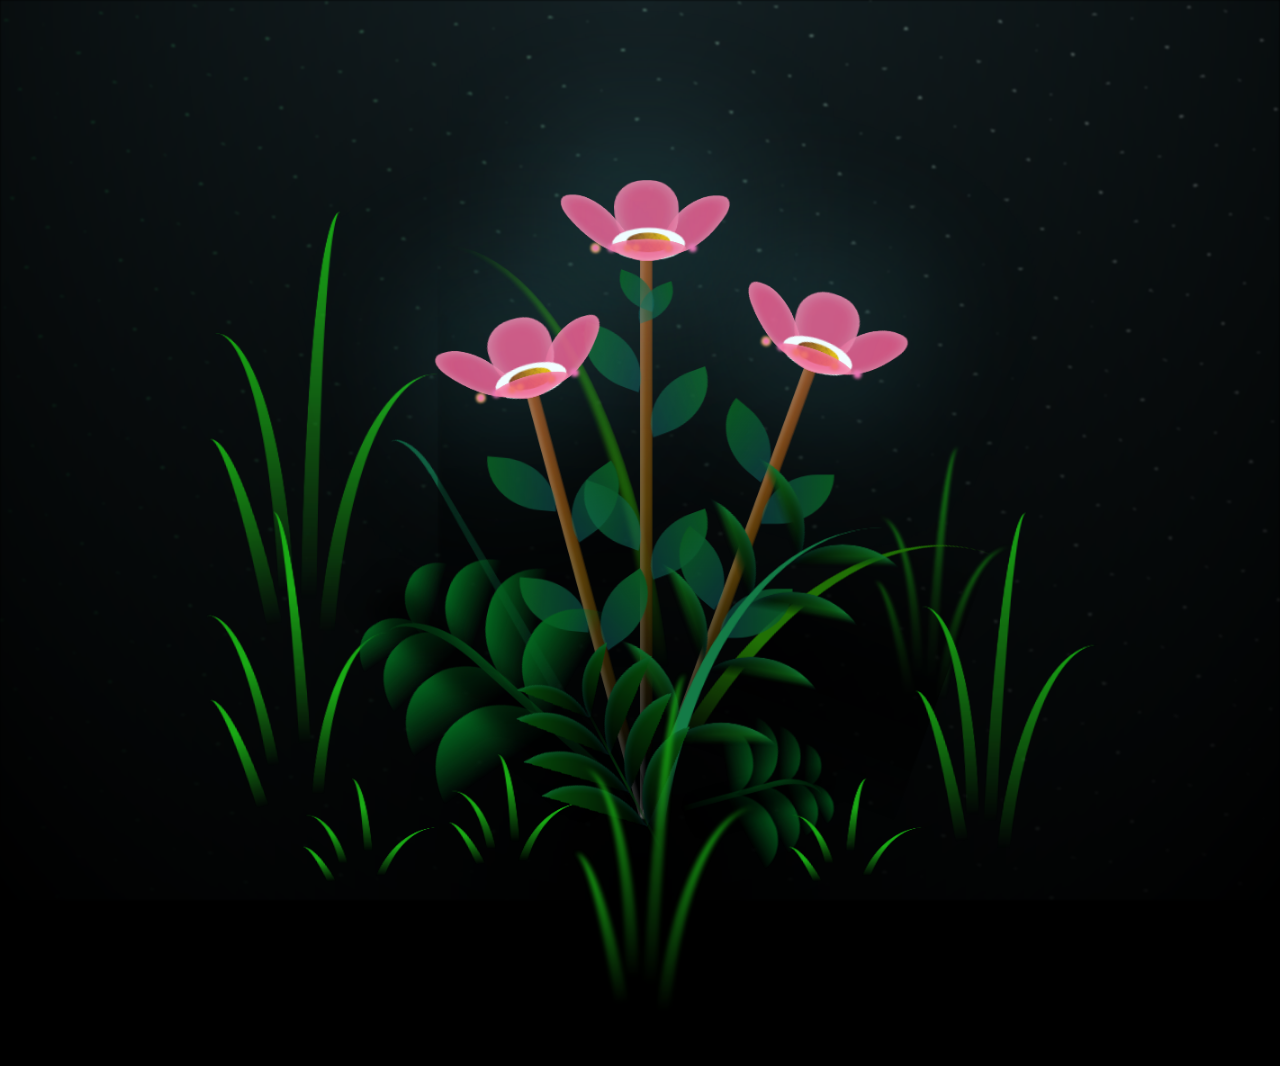
<file: flower/index.html>
<!DOCTYPE html>
<html lang="en">
<head>
    <meta charset="UTF-8">
    <meta http-equiv="X-UA-Compatible" content="IE=edge">
    <meta name="viewport" content="width=device-width, initial-scale=1.0">
    <link rel="stylesheet" href="css/main.css">
    <link rel="icon" href="img/flowers.png" type="image/x-icon">
    <title>flowers</title>
</head>
<body class="container">
    <div class="night"></div>
    <div class="flowers">
      <div class="flower flower--1">
        <div class="flower__leafs flower__leafs--1">
          <div class="flower__leaf flower__leaf--1"></div>
          <div class="flower__leaf flower__leaf--2"></div>
          <div class="flower__leaf flower__leaf--3"></div>
          <div class="flower__leaf flower__leaf--4"></div>
          <div class="flower__white-circle"></div>
  
          <div class="flower__light flower__light--1"></div>
          <div class="flower__light flower__light--2"></div>
          <div class="flower__light flower__light--3"></div>
          <div class="flower__light flower__light--4"></div>
          <div class="flower__light flower__light--5"></div>
          <div class="flower__light flower__light--6"></div>
          <div class="flower__light flower__light--7"></div>
          <div class="flower__light flower__light--8"></div>
  
        </div>
        <div class="flower__line">
          <div class="flower__line__leaf flower__line__leaf--1"></div>
          <div class="flower__line__leaf flower__line__leaf--2"></div>
          <div class="flower__line__leaf flower__line__leaf--3"></div>
          <div class="flower__line__leaf flower__line__leaf--4"></div>
          <div class="flower__line__leaf flower__line__leaf--5"></div>
          <div class="flower__line__leaf flower__line__leaf--6"></div>
        </div>
      </div>
  
      <div class="flower flower--2">
        <div class="flower__leafs flower__leafs--2">
          <div class="flower__leaf flower__leaf--1"></div>
          <div class="flower__leaf flower__leaf--2"></div>
          <div class="flower__leaf flower__leaf--3"></div>
          <div class="flower__leaf flower__leaf--4"></div>
          <div class="flower__white-circle"></div>
  
          <div class="flower__light flower__light--1"></div>
          <div class="flower__light flower__light--2"></div>
          <div class="flower__light flower__light--3"></div>
          <div class="flower__light flower__light--4"></div>
          <div class="flower__light flower__light--5"></div>
          <div class="flower__light flower__light--6"></div>
          <div class="flower__light flower__light--7"></div>
          <div class="flower__light flower__light--8"></div>
  
        </div>
        <div class="flower__line">
          <div class="flower__line__leaf flower__line__leaf--1"></div>
          <div class="flower__line__leaf flower__line__leaf--2"></div>
          <div class="flower__line__leaf flower__line__leaf--3"></div>
          <div class="flower__line__leaf flower__line__leaf--4"></div>
        </div>
      </div>
  
      <div class="flower flower--3">
        <div class="flower__leafs flower__leafs--3">
          <div class="flower__leaf flower__leaf--1"></div>
          <div class="flower__leaf flower__leaf--2"></div>
          <div class="flower__leaf flower__leaf--3"></div>
          <div class="flower__leaf flower__leaf--4"></div>
          <div class="flower__white-circle"></div>
  
          <div class="flower__light flower__light--1"></div>
          <div class="flower__light flower__light--2"></div>
          <div class="flower__light flower__light--3"></div>
          <div class="flower__light flower__light--4"></div>
          <div class="flower__light flower__light--5"></div>
          <div class="flower__light flower__light--6"></div>
          <div class="flower__light flower__light--7"></div>
          <div class="flower__light flower__light--8"></div>
  
        </div>
        <div class="flower__line">
          <div class="flower__line__leaf flower__line__leaf--1"></div>
          <div class="flower__line__leaf flower__line__leaf--2"></div>
          <div class="flower__line__leaf flower__line__leaf--3"></div>
          <div class="flower__line__leaf flower__line__leaf--4"></div>
        </div>
      </div>
  
      <div class="grow-ans" style="--d:1.2s">
        <div class="flower__g-long">
          <div class="flower__g-long__top"></div>
          <div class="flower__g-long__bottom"></div>
        </div>
      </div>
  
      <div class="growing-grass">
        <div class="flower__grass flower__grass--1">
          <div class="flower__grass--top"></div>
          <div class="flower__grass--bottom"></div>
          <div class="flower__grass__leaf flower__grass__leaf--1"></div>
          <div class="flower__grass__leaf flower__grass__leaf--2"></div>
          <div class="flower__grass__leaf flower__grass__leaf--3"></div>
          <div class="flower__grass__leaf flower__grass__leaf--4"></div>
          <div class="flower__grass__leaf flower__grass__leaf--5"></div>
          <div class="flower__grass__leaf flower__grass__leaf--6"></div>
          <div class="flower__grass__leaf flower__grass__leaf--7"></div>
          <div class="flower__grass__leaf flower__grass__leaf--8"></div>
          <div class="flower__grass__overlay"></div>
        </div>
      </div>
  
      <div class="growing-grass">
        <div class="flower__grass flower__grass--2">
          <div class="flower__grass--top"></div>
          <div class="flower__grass--bottom"></div>
          <div class="flower__grass__leaf flower__grass__leaf--1"></div>
          <div class="flower__grass__leaf flower__grass__leaf--2"></div>
          <div class="flower__grass__leaf flower__grass__leaf--3"></div>
          <div class="flower__grass__leaf flower__grass__leaf--4"></div>
          <div class="flower__grass__leaf flower__grass__leaf--5"></div>
          <div class="flower__grass__leaf flower__grass__leaf--6"></div>
          <div class="flower__grass__leaf flower__grass__leaf--7"></div>
          <div class="flower__grass__leaf flower__grass__leaf--8"></div>
          <div class="flower__grass__overlay"></div>
        </div>
      </div>
  
      <div class="grow-ans" style="--d:2.4s">
        <div class="flower__g-right flower__g-right--1">
          <div class="leaf"></div>
        </div>
      </div>
  
      <div class="grow-ans" style="--d:2.8s">
        <div class="flower__g-right flower__g-right--2">
          <div class="leaf"></div>
        </div>
      </div>
  
      <div class="grow-ans" style="--d:2.8s">
        <div class="flower__g-front">
          <div class="flower__g-front__leaf-wrapper flower__g-front__leaf-wrapper--1">
            <div class="flower__g-front__leaf"></div>
          </div>
          <div class="flower__g-front__leaf-wrapper flower__g-front__leaf-wrapper--2">
            <div class="flower__g-front__leaf"></div>
          </div>
          <div class="flower__g-front__leaf-wrapper flower__g-front__leaf-wrapper--3">
            <div class="flower__g-front__leaf"></div>
          </div>
          <div class="flower__g-front__leaf-wrapper flower__g-front__leaf-wrapper--4">
            <div class="flower__g-front__leaf"></div>
          </div>
          <div class="flower__g-front__leaf-wrapper flower__g-front__leaf-wrapper--5">
            <div class="flower__g-front__leaf"></div>
          </div>
          <div class="flower__g-front__leaf-wrapper flower__g-front__leaf-wrapper--6">
            <div class="flower__g-front__leaf"></div>
          </div>
          <div class="flower__g-front__leaf-wrapper flower__g-front__leaf-wrapper--7">
            <div class="flower__g-front__leaf"></div>
          </div>
          <div class="flower__g-front__leaf-wrapper flower__g-front__leaf-wrapper--8">
            <div class="flower__g-front__leaf"></div>
          </div>
          <div class="flower__g-front__line"></div>
        </div>
      </div>
  
      <div class="grow-ans" style="--d:3.2s">
        <div class="flower__g-fr">
          <div class="leaf"></div>
          <div class="flower__g-fr__leaf flower__g-fr__leaf--1"></div>
          <div class="flower__g-fr__leaf flower__g-fr__leaf--2"></div>
          <div class="flower__g-fr__leaf flower__g-fr__leaf--3"></div>
          <div class="flower__g-fr__leaf flower__g-fr__leaf--4"></div>
          <div class="flower__g-fr__leaf flower__g-fr__leaf--5"></div>
          <div class="flower__g-fr__leaf flower__g-fr__leaf--6"></div>
          <div class="flower__g-fr__leaf flower__g-fr__leaf--7"></div>
          <div class="flower__g-fr__leaf flower__g-fr__leaf--8"></div>
        </div>
      </div>
  
      <div class="long-g long-g--0">
        <div class="grow-ans" style="--d:3s">
          <div class="leaf leaf--0"></div>
        </div>
        <div class="grow-ans" style="--d:2.2s">
          <div class="leaf leaf--1"></div>
        </div>
        <div class="grow-ans" style="--d:3.4s">
          <div class="leaf leaf--2"></div>
        </div>
        <div class="grow-ans" style="--d:3.6s">
          <div class="leaf leaf--3"></div>
        </div>
      </div>
  
      <div class="long-g long-g--1">
        <div class="grow-ans" style="--d:3.6s">
          <div class="leaf leaf--0"></div>
        </div>
        <div class="grow-ans" style="--d:3.8s">
          <div class="leaf leaf--1"></div>
        </div>
        <div class="grow-ans" style="--d:4s">
          <div class="leaf leaf--2"></div>
        </div>
        <div class="grow-ans" style="--d:4.2s">
          <div class="leaf leaf--3"></div>
        </div>
      </div>
  
      <div class="long-g long-g--2">
        <div class="grow-ans" style="--d:4s">
          <div class="leaf leaf--0"></div>
        </div>
        <div class="grow-ans" style="--d:4.2s">
          <div class="leaf leaf--1"></div>
        </div>
        <div class="grow-ans" style="--d:4.4s">
          <div class="leaf leaf--2"></div>
        </div>
        <div class="grow-ans" style="--d:4.6s">
          <div class="leaf leaf--3"></div>
        </div>
      </div>
  
      <div class="long-g long-g--3">
        <div class="grow-ans" style="--d:4s">
          <div class="leaf leaf--0"></div>
        </div>
        <div class="grow-ans" style="--d:4.2s">
          <div class="leaf leaf--1"></div>
        </div>
        <div class="grow-ans" style="--d:3s">
          <div class="leaf leaf--2"></div>
        </div>
        <div class="grow-ans" style="--d:3.6s">
          <div class="leaf leaf--3"></div>
        </div>
      </div>
  
      <div class="long-g long-g--4">
        <div class="grow-ans" style="--d:4s">
          <div class="leaf leaf--0"></div>
        </div>
        <div class="grow-ans" style="--d:4.2s">
          <div class="leaf leaf--1"></div>
        </div>
        <div class="grow-ans" style="--d:3s">
          <div class="leaf leaf--2"></div>
        </div>
        <div class="grow-ans" style="--d:3.6s">
          <div class="leaf leaf--3"></div>
        </div>
      </div>
  
      <div class="long-g long-g--5">
        <div class="grow-ans" style="--d:4s">
          <div class="leaf leaf--0"></div>
        </div>
        <div class="grow-ans" style="--d:4.2s">
          <div class="leaf leaf--1"></div>
        </div>
        <div class="grow-ans" style="--d:3s">
          <div class="leaf leaf--2"></div>
        </div>
        <div class="grow-ans" style="--d:3.6s">
          <div class="leaf leaf--3"></div>
        </div>
      </div>
  
      <div class="long-g long-g--6">
        <div class="grow-ans" style="--d:4.2s">
          <div class="leaf leaf--0"></div>
        </div>
        <div class="grow-ans" style="--d:4.4s">
          <div class="leaf leaf--1"></div>
        </div>
        <div class="grow-ans" style="--d:4.6s">
          <div class="leaf leaf--2"></div>
        </div>
        <div class="grow-ans" style="--d:4.8s">
          <div class="leaf leaf--3"></div>
        </div>
      </div>
  
      <div class="long-g long-g--7">
        <div class="grow-ans" style="--d:3s">
          <div class="leaf leaf--0"></div>
        </div>
        <div class="grow-ans" style="--d:3.2s">
          <div class="leaf leaf--1"></div>
        </div>
        <div class="grow-ans" style="--d:3.5s">
          <div class="leaf leaf--2"></div>
        </div>
        <div class="grow-ans" style="--d:3.6s">
          <div class="leaf leaf--3"></div>
        </div>
      </div>
    </div>
    
    <script src="main.js"></script>
  </body>
</html>
</file>
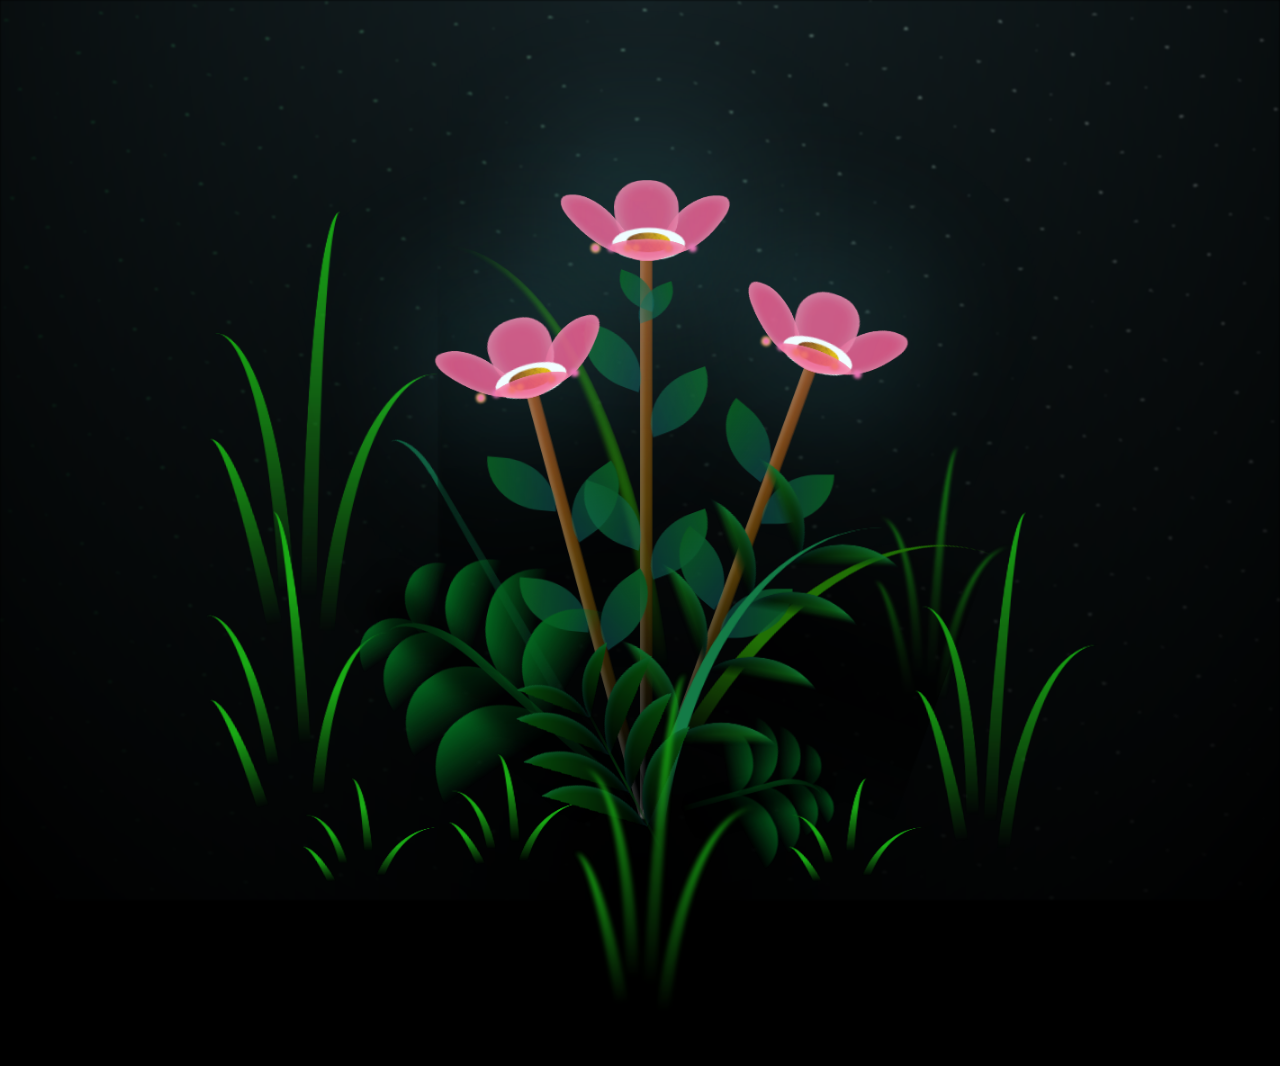
<file: flower/flower.html>
<!DOCTYPE html>
<html lang="en">
<head>
    <meta charset="UTF-8">
    <meta http-equiv="X-UA-Compatible" content="IE=edge">
    <meta name="viewport" content="width=device-width, initial-scale=1.0">
    <link rel="stylesheet" href="css/main.css">
    <link rel="icon" href="img/flowers.png" type="image/x-icon">
    <title>flowers</title>
</head>
<body class="container">
    <div class="night"></div>
    <div class="flowers">
      <div class="flower flower--1">
        <div class="flower__leafs flower__leafs--1">
          <div class="flower__leaf flower__leaf--1"></div>
          <div class="flower__leaf flower__leaf--2"></div>
          <div class="flower__leaf flower__leaf--3"></div>
          <div class="flower__leaf flower__leaf--4"></div>
          <div class="flower__white-circle"></div>
  
          <div class="flower__light flower__light--1"></div>
          <div class="flower__light flower__light--2"></div>
          <div class="flower__light flower__light--3"></div>
          <div class="flower__light flower__light--4"></div>
          <div class="flower__light flower__light--5"></div>
          <div class="flower__light flower__light--6"></div>
          <div class="flower__light flower__light--7"></div>
          <div class="flower__light flower__light--8"></div>
  
        </div>
        <div class="flower__line">
          <div class="flower__line__leaf flower__line__leaf--1"></div>
          <div class="flower__line__leaf flower__line__leaf--2"></div>
          <div class="flower__line__leaf flower__line__leaf--3"></div>
          <div class="flower__line__leaf flower__line__leaf--4"></div>
          <div class="flower__line__leaf flower__line__leaf--5"></div>
          <div class="flower__line__leaf flower__line__leaf--6"></div>
        </div>
      </div>
  
      <div class="flower flower--2">
        <div class="flower__leafs flower__leafs--2">
          <div class="flower__leaf flower__leaf--1"></div>
          <div class="flower__leaf flower__leaf--2"></div>
          <div class="flower__leaf flower__leaf--3"></div>
          <div class="flower__leaf flower__leaf--4"></div>
          <div class="flower__white-circle"></div>
  
          <div class="flower__light flower__light--1"></div>
          <div class="flower__light flower__light--2"></div>
          <div class="flower__light flower__light--3"></div>
          <div class="flower__light flower__light--4"></div>
          <div class="flower__light flower__light--5"></div>
          <div class="flower__light flower__light--6"></div>
          <div class="flower__light flower__light--7"></div>
          <div class="flower__light flower__light--8"></div>
  
        </div>
        <div class="flower__line">
          <div class="flower__line__leaf flower__line__leaf--1"></div>
          <div class="flower__line__leaf flower__line__leaf--2"></div>
          <div class="flower__line__leaf flower__line__leaf--3"></div>
          <div class="flower__line__leaf flower__line__leaf--4"></div>
        </div>
      </div>
  
      <div class="flower flower--3">
        <div class="flower__leafs flower__leafs--3">
          <div class="flower__leaf flower__leaf--1"></div>
          <div class="flower__leaf flower__leaf--2"></div>
          <div class="flower__leaf flower__leaf--3"></div>
          <div class="flower__leaf flower__leaf--4"></div>
          <div class="flower__white-circle"></div>
  
          <div class="flower__light flower__light--1"></div>
          <div class="flower__light flower__light--2"></div>
          <div class="flower__light flower__light--3"></div>
          <div class="flower__light flower__light--4"></div>
          <div class="flower__light flower__light--5"></div>
          <div class="flower__light flower__light--6"></div>
          <div class="flower__light flower__light--7"></div>
          <div class="flower__light flower__light--8"></div>
  
        </div>
        <div class="flower__line">
          <div class="flower__line__leaf flower__line__leaf--1"></div>
          <div class="flower__line__leaf flower__line__leaf--2"></div>
          <div class="flower__line__leaf flower__line__leaf--3"></div>
          <div class="flower__line__leaf flower__line__leaf--4"></div>
        </div>
      </div>
  
      <div class="grow-ans" style="--d:1.2s">
        <div class="flower__g-long">
          <div class="flower__g-long__top"></div>
          <div class="flower__g-long__bottom"></div>
        </div>
      </div>
  
      <div class="growing-grass">
        <div class="flower__grass flower__grass--1">
          <div class="flower__grass--top"></div>
          <div class="flower__grass--bottom"></div>
          <div class="flower__grass__leaf flower__grass__leaf--1"></div>
          <div class="flower__grass__leaf flower__grass__leaf--2"></div>
          <div class="flower__grass__leaf flower__grass__leaf--3"></div>
          <div class="flower__grass__leaf flower__grass__leaf--4"></div>
          <div class="flower__grass__leaf flower__grass__leaf--5"></div>
          <div class="flower__grass__leaf flower__grass__leaf--6"></div>
          <div class="flower__grass__leaf flower__grass__leaf--7"></div>
          <div class="flower__grass__leaf flower__grass__leaf--8"></div>
          <div class="flower__grass__overlay"></div>
        </div>
      </div>
  
      <div class="growing-grass">
        <div class="flower__grass flower__grass--2">
          <div class="flower__grass--top"></div>
          <div class="flower__grass--bottom"></div>
          <div class="flower__grass__leaf flower__grass__leaf--1"></div>
          <div class="flower__grass__leaf flower__grass__leaf--2"></div>
          <div class="flower__grass__leaf flower__grass__leaf--3"></div>
          <div class="flower__grass__leaf flower__grass__leaf--4"></div>
          <div class="flower__grass__leaf flower__grass__leaf--5"></div>
          <div class="flower__grass__leaf flower__grass__leaf--6"></div>
          <div class="flower__grass__leaf flower__grass__leaf--7"></div>
          <div class="flower__grass__leaf flower__grass__leaf--8"></div>
          <div class="flower__grass__overlay"></div>
        </div>
      </div>
  
      <div class="grow-ans" style="--d:2.4s">
        <div class="flower__g-right flower__g-right--1">
          <div class="leaf"></div>
        </div>
      </div>
  
      <div class="grow-ans" style="--d:2.8s">
        <div class="flower__g-right flower__g-right--2">
          <div class="leaf"></div>
        </div>
      </div>
  
      <div class="grow-ans" style="--d:2.8s">
        <div class="flower__g-front">
          <div class="flower__g-front__leaf-wrapper flower__g-front__leaf-wrapper--1">
            <div class="flower__g-front__leaf"></div>
          </div>
          <div class="flower__g-front__leaf-wrapper flower__g-front__leaf-wrapper--2">
            <div class="flower__g-front__leaf"></div>
          </div>
          <div class="flower__g-front__leaf-wrapper flower__g-front__leaf-wrapper--3">
            <div class="flower__g-front__leaf"></div>
          </div>
          <div class="flower__g-front__leaf-wrapper flower__g-front__leaf-wrapper--4">
            <div class="flower__g-front__leaf"></div>
          </div>
          <div class="flower__g-front__leaf-wrapper flower__g-front__leaf-wrapper--5">
            <div class="flower__g-front__leaf"></div>
          </div>
          <div class="flower__g-front__leaf-wrapper flower__g-front__leaf-wrapper--6">
            <div class="flower__g-front__leaf"></div>
          </div>
          <div class="flower__g-front__leaf-wrapper flower__g-front__leaf-wrapper--7">
            <div class="flower__g-front__leaf"></div>
          </div>
          <div class="flower__g-front__leaf-wrapper flower__g-front__leaf-wrapper--8">
            <div class="flower__g-front__leaf"></div>
          </div>
          <div class="flower__g-front__line"></div>
        </div>
      </div>
  
      <div class="grow-ans" style="--d:3.2s">
        <div class="flower__g-fr">
          <div class="leaf"></div>
          <div class="flower__g-fr__leaf flower__g-fr__leaf--1"></div>
          <div class="flower__g-fr__leaf flower__g-fr__leaf--2"></div>
          <div class="flower__g-fr__leaf flower__g-fr__leaf--3"></div>
          <div class="flower__g-fr__leaf flower__g-fr__leaf--4"></div>
          <div class="flower__g-fr__leaf flower__g-fr__leaf--5"></div>
          <div class="flower__g-fr__leaf flower__g-fr__leaf--6"></div>
          <div class="flower__g-fr__leaf flower__g-fr__leaf--7"></div>
          <div class="flower__g-fr__leaf flower__g-fr__leaf--8"></div>
        </div>
      </div>
  
      <div class="long-g long-g--0">
        <div class="grow-ans" style="--d:3s">
          <div class="leaf leaf--0"></div>
        </div>
        <div class="grow-ans" style="--d:2.2s">
          <div class="leaf leaf--1"></div>
        </div>
        <div class="grow-ans" style="--d:3.4s">
          <div class="leaf leaf--2"></div>
        </div>
        <div class="grow-ans" style="--d:3.6s">
          <div class="leaf leaf--3"></div>
        </div>
      </div>
  
      <div class="long-g long-g--1">
        <div class="grow-ans" style="--d:3.6s">
          <div class="leaf leaf--0"></div>
        </div>
        <div class="grow-ans" style="--d:3.8s">
          <div class="leaf leaf--1"></div>
        </div>
        <div class="grow-ans" style="--d:4s">
          <div class="leaf leaf--2"></div>
        </div>
        <div class="grow-ans" style="--d:4.2s">
          <div class="leaf leaf--3"></div>
        </div>
      </div>
  
      <div class="long-g long-g--2">
        <div class="grow-ans" style="--d:4s">
          <div class="leaf leaf--0"></div>
        </div>
        <div class="grow-ans" style="--d:4.2s">
          <div class="leaf leaf--1"></div>
        </div>
        <div class="grow-ans" style="--d:4.4s">
          <div class="leaf leaf--2"></div>
        </div>
        <div class="grow-ans" style="--d:4.6s">
          <div class="leaf leaf--3"></div>
        </div>
      </div>
  
      <div class="long-g long-g--3">
        <div class="grow-ans" style="--d:4s">
          <div class="leaf leaf--0"></div>
        </div>
        <div class="grow-ans" style="--d:4.2s">
          <div class="leaf leaf--1"></div>
        </div>
        <div class="grow-ans" style="--d:3s">
          <div class="leaf leaf--2"></div>
        </div>
        <div class="grow-ans" style="--d:3.6s">
          <div class="leaf leaf--3"></div>
        </div>
      </div>
  
      <div class="long-g long-g--4">
        <div class="grow-ans" style="--d:4s">
          <div class="leaf leaf--0"></div>
        </div>
        <div class="grow-ans" style="--d:4.2s">
          <div class="leaf leaf--1"></div>
        </div>
        <div class="grow-ans" style="--d:3s">
          <div class="leaf leaf--2"></div>
        </div>
        <div class="grow-ans" style="--d:3.6s">
          <div class="leaf leaf--3"></div>
        </div>
      </div>
  
      <div class="long-g long-g--5">
        <div class="grow-ans" style="--d:4s">
          <div class="leaf leaf--0"></div>
        </div>
        <div class="grow-ans" style="--d:4.2s">
          <div class="leaf leaf--1"></div>
        </div>
        <div class="grow-ans" style="--d:3s">
          <div class="leaf leaf--2"></div>
        </div>
        <div class="grow-ans" style="--d:3.6s">
          <div class="leaf leaf--3"></div>
        </div>
      </div>
  
      <div class="long-g long-g--6">
        <div class="grow-ans" style="--d:4.2s">
          <div class="leaf leaf--0"></div>
        </div>
        <div class="grow-ans" style="--d:4.4s">
          <div class="leaf leaf--1"></div>
        </div>
        <div class="grow-ans" style="--d:4.6s">
          <div class="leaf leaf--2"></div>
        </div>
        <div class="grow-ans" style="--d:4.8s">
          <div class="leaf leaf--3"></div>
        </div>
      </div>
  
      <div class="long-g long-g--7">
        <div class="grow-ans" style="--d:3s">
          <div class="leaf leaf--0"></div>
        </div>
        <div class="grow-ans" style="--d:3.2s">
          <div class="leaf leaf--1"></div>
        </div>
        <div class="grow-ans" style="--d:3.5s">
          <div class="leaf leaf--2"></div>
        </div>
        <div class="grow-ans" style="--d:3.6s">
          <div class="leaf leaf--3"></div>
        </div>
      </div>
    </div>
    
    <script src="main.js"></script>
  </body>
</html>
</file>
<file: flower/css/main.css>
*,
*::after,
*::before {
  padding: 0;
  margin: 0;
  box-sizing: border-box;
}

:root {
  --dark-color: #000;
}

body {
  display: flex;
  align-items: flex-end;
  justify-content: center;
  min-height: 100vh;
  background-color: var(--dark-color);
  overflow: hidden;
  perspective: 1000px;
}

.night {
  position: fixed;
  left: 50%;
  top: 0;
  transform: translateX(-50%);
  width: 100%;
  height: 100%;
  filter: blur(0.1vmin);
  background-image: radial-gradient(ellipse at top, transparent 0%, var(--dark-color)), radial-gradient(ellipse at bottom, var(--dark-color), rgba(145, 233, 255, 0.2)), repeating-linear-gradient(220deg, rgb(0, 0, 0) 0px, rgb(0, 0, 0) 19px, transparent 19px, transparent 22px), repeating-linear-gradient(189deg, rgb(0, 0, 0) 0px, rgb(0, 0, 0) 19px, transparent 19px, transparent 22px), repeating-linear-gradient(148deg, rgb(0, 0, 0) 0px, rgb(0, 0, 0) 19px, transparent 19px, transparent 22px), linear-gradient(90deg, rgb(7, 107, 42), rgb(240, 240, 240));
}

.flowers {
  position: relative;
  transform: scale(0.9);
}

.flower {
  position: absolute;
  bottom: 10vmin;
  transform-origin: bottom center;
  z-index: 10;
  --fl-speed: 0.3s;
}
.flower--1 {
  -webkit-animation: moving-flower-1 4s linear infinite;
          animation: moving-flower-1 4s linear infinite;
}
.flower--1 .flower__line {
  height: 70vmin;
  -webkit-animation-delay: 0.3s;
          animation-delay: 0.3s;
}
.flower--1 .flower__line__leaf--1 {
  -webkit-animation: blooming-leaf-right var(--fl-speed) 1.6s backwards;
          animation: blooming-leaf-right var(--fl-speed) 1.6s backwards;
}
.flower--1 .flower__line__leaf--2 {
  -webkit-animation: blooming-leaf-right var(--fl-speed) 1.4s backwards;
          animation: blooming-leaf-right var(--fl-speed) 1.4s backwards;
}
.flower--1 .flower__line__leaf--3 {
  -webkit-animation: blooming-leaf-left var(--fl-speed) 1.2s backwards;
          animation: blooming-leaf-left var(--fl-speed) 1.2s backwards;
}
.flower--1 .flower__line__leaf--4 {
  -webkit-animation: blooming-leaf-left var(--fl-speed) 1s backwards;
          animation: blooming-leaf-left var(--fl-speed) 1s backwards;
}
.flower--1 .flower__line__leaf--5 {
  -webkit-animation: blooming-leaf-right var(--fl-speed) 1.8s backwards;
          animation: blooming-leaf-right var(--fl-speed) 1.8s backwards;
}
.flower--1 .flower__line__leaf--6 {
  -webkit-animation: blooming-leaf-left var(--fl-speed) 2s backwards;
          animation: blooming-leaf-left var(--fl-speed) 2s backwards;
}
.flower--2 {
  left: 50%;
  transform: rotate(20deg);
  -webkit-animation: moving-flower-2 4s linear infinite;
          animation: moving-flower-2 4s linear infinite;
}
.flower--2 .flower__line {
  height: 60vmin;
  -webkit-animation-delay: 0.6s;
          animation-delay: 0.6s;
}
.flower--2 .flower__line__leaf--1 {
  -webkit-animation: blooming-leaf-right var(--fl-speed) 1.9s backwards;
          animation: blooming-leaf-right var(--fl-speed) 1.9s backwards;
}
.flower--2 .flower__line__leaf--2 {
  -webkit-animation: blooming-leaf-right var(--fl-speed) 1.7s backwards;
          animation: blooming-leaf-right var(--fl-speed) 1.7s backwards;
}
.flower--2 .flower__line__leaf--3 {
  -webkit-animation: blooming-leaf-left var(--fl-speed) 1.5s backwards;
          animation: blooming-leaf-left var(--fl-speed) 1.5s backwards;
}
.flower--2 .flower__line__leaf--4 {
  -webkit-animation: blooming-leaf-left var(--fl-speed) 1.3s backwards;
          animation: blooming-leaf-left var(--fl-speed) 1.3s backwards;
}
.flower--3 {
  left: 50%;
  transform: rotate(-15deg);
  -webkit-animation: moving-flower-3 4s linear infinite;
          animation: moving-flower-3 4s linear infinite;
}
.flower--3 .flower__line {
  -webkit-animation-delay: 0.9s;
          animation-delay: 0.9s;
}
.flower--3 .flower__line__leaf--1 {
  -webkit-animation: blooming-leaf-right var(--fl-speed) 2.5s backwards;
          animation: blooming-leaf-right var(--fl-speed) 2.5s backwards;
}
.flower--3 .flower__line__leaf--2 {
  -webkit-animation: blooming-leaf-right var(--fl-speed) 2.3s backwards;
          animation: blooming-leaf-right var(--fl-speed) 2.3s backwards;
}
.flower--3 .flower__line__leaf--3 {
  -webkit-animation: blooming-leaf-left var(--fl-speed) 2.1s backwards;
          animation: blooming-leaf-left var(--fl-speed) 2.1s backwards;
}
.flower--3 .flower__line__leaf--4 {
  -webkit-animation: blooming-leaf-left var(--fl-speed) 1.9s backwards;
          animation: blooming-leaf-left var(--fl-speed) 1.9s backwards;
}
.flower__leafs {
  position: relative;
  -webkit-animation: blooming-flower 2s backwards;
          animation: blooming-flower 2s backwards;
}
.flower__leafs--1 {
  -webkit-animation-delay: 1.1s;
          animation-delay: 1.1s;
}
.flower__leafs--2 {
  -webkit-animation-delay: 1.4s;
          animation-delay: 1.4s;
}
.flower__leafs--3 {
  -webkit-animation-delay: 1.7s;
          animation-delay: 1.7s;
}
.flower__leafs::after {
  content: "";
  position: absolute;
  left: 0;
  top: 0;
  transform: translate(-50%, -100%);
  width: 8vmin;
  height: 8vmin;
  background-color: #6bf0ff;
  filter: blur(10vmin);
}
.flower__leaf {
  position: absolute;
  bottom: 0;
  left: 50%;
  width: 8vmin;
  height: 11vmin;
  border-radius: 51% 49% 47% 53%/44% 45% 55% 69%;
  background-color: #f672b0;
  background-image: linear-gradient(to top, #ee5286, #ee5286);
  transform-origin: bottom center;
  opacity: 0.9;
  box-shadow: inset 0 0 2vmin rgba(255, 255, 255, 0.5);
}
.flower__leaf--1 {
  transform: translate(-10%, 1%) rotateY(40deg) rotateX(-50deg);
}
.flower__leaf--2 {
  transform: translate(-50%, -4%) rotateX(40deg);
}
.flower__leaf--3 {
  transform: translate(-90%, 0%) rotateY(45deg) rotateX(50deg);
}
.flower__leaf--4 {
  width: 8vmin;
  height: 8vmin;
  transform-origin: bottom left;
  border-radius: 4vmin 10vmin 4vmin 4vmin;
  transform: translate(0%, 18%) rotateX(70deg) rotate(-43deg);
  background-image: linear-gradient(to top, #ee5286, #ee5286);
  z-index: 1;
  opacity: 0.8;
}
.flower__white-circle {
  position: absolute;
  left: -3.5vmin;
  top: -3vmin;
  width: 9vmin;
  height: 4vmin;
  border-radius: 50%;
  background-color: #fff;
}
.flower__white-circle::after {
  content: "";
  position: absolute;
  left: 50%;
  top: 45%;
  transform: translate(-50%, -50%);
  width: 60%;
  height: 60%;
  border-radius: inherit;
  background-image: repeating-linear-gradient(135deg, rgba(0, 0, 0, 0.03) 0px, rgba(0, 0, 0, 0.03) 1px, transparent 1px, transparent 12px), repeating-linear-gradient(45deg, rgba(0, 0, 0, 0.03) 0px, rgba(0, 0, 0, 0.03) 1px, transparent 1px, transparent 12px), repeating-linear-gradient(67.5deg, rgba(0, 0, 0, 0.03) 0px, rgba(0, 0, 0, 0.03) 1px, transparent 1px, transparent 12px), repeating-linear-gradient(135deg, rgba(0, 0, 0, 0.03) 0px, rgba(0, 0, 0, 0.03) 1px, transparent 1px, transparent 12px), repeating-linear-gradient(45deg, rgba(0, 0, 0, 0.03) 0px, rgba(0, 0, 0, 0.03) 1px, transparent 1px, transparent 12px), repeating-linear-gradient(112.5deg, rgba(0, 0, 0, 0.03) 0px, rgba(0, 0, 0, 0.03) 1px, transparent 1px, transparent 12px), repeating-linear-gradient(112.5deg, rgba(0, 0, 0, 0.03) 0px, rgba(0, 0, 0, 0.03) 1px, transparent 1px, transparent 12px), repeating-linear-gradient(45deg, rgba(0, 0, 0, 0.03) 0px, rgba(0, 0, 0, 0.03) 1px, transparent 1px, transparent 12px), repeating-linear-gradient(22.5deg, rgba(0, 0, 0, 0.03) 0px, rgba(0, 0, 0, 0.03) 1px, transparent 1px, transparent 12px), repeating-linear-gradient(45deg, rgba(0, 0, 0, 0.03) 0px, rgba(0, 0, 0, 0.03) 1px, transparent 1px, transparent 12px), repeating-linear-gradient(22.5deg, rgba(0, 0, 0, 0.03) 0px, rgba(0, 0, 0, 0.03) 1px, transparent 1px, transparent 12px), repeating-linear-gradient(135deg, rgba(0, 0, 0, 0.03) 0px, rgba(0, 0, 0, 0.03) 1px, transparent 1px, transparent 12px), repeating-linear-gradient(157.5deg, rgba(0, 0, 0, 0.03) 0px, rgba(0, 0, 0, 0.03) 1px, transparent 1px, transparent 12px), repeating-linear-gradient(67.5deg, rgba(0, 0, 0, 0.03) 0px, rgba(0, 0, 0, 0.03) 1px, transparent 1px, transparent 12px), repeating-linear-gradient(67.5deg, rgba(0, 0, 0, 0.03) 0px, rgba(0, 0, 0, 0.03) 1px, transparent 1px, transparent 12px), linear-gradient(90deg, rgb(127, 47, 21), rgb(255, 206, 0));
}
.flower__line {
  height: 55vmin;
  width: 1.5vmin;
  background-image: linear-gradient(to left, rgba(0, 0, 0, 0.2), transparent, rgba(255, 255, 255, 0.2)), linear-gradient(to top, transparent 10%, #583e08, #944415);
  box-shadow: inset 0 0 2px rgba(0, 0, 0, 0.5);
  -webkit-animation: grow-flower-tree 4s backwards;
          animation: grow-flower-tree 4s backwards;
}
.flower__line__leaf {
  --w: 7vmin;
  --h: calc(var(--w) + 2vmin);
  position: absolute;
  top: 20%;
  left: 90%;
  width: var(--w);
  height: var(--h);
  border-top-right-radius: var(--h);
  border-bottom-left-radius: var(--h);
  background-image: linear-gradient(to top, rgba(20, 117, 122, 0.4), #095721);
}
.flower__line__leaf--1 {
  transform: rotate(70deg) rotateY(30deg);
}
.flower__line__leaf--2 {
  top: 45%;
  transform: rotate(70deg) rotateY(30deg);
}
.flower__line__leaf--3, .flower__line__leaf--4, .flower__line__leaf--6 {
  border-top-right-radius: 0;
  border-bottom-left-radius: 0;
  border-top-left-radius: var(--h);
  border-bottom-right-radius: var(--h);
  left: -460%;
  top: 12%;
  transform: rotate(-70deg) rotateY(30deg);
}
.flower__line__leaf--4 {
  top: 40%;
}
.flower__line__leaf--5 {
  top: 0;
  transform-origin: left;
  transform: rotate(70deg) rotateY(30deg) scale(0.6);
}
.flower__line__leaf--6 {
  top: -2%;
  left: -450%;
  transform-origin: right;
  transform: rotate(-70deg) rotateY(30deg) scale(0.6);
}
.flower__light {
  position: absolute;
  bottom: 0vmin;
  width: 1vmin;
  height: 1vmin;
  background-color: rgb(255, 251, 0);
  border-radius: 50%;
  filter: blur(0.2vmin);
  -webkit-animation: light-ans 4s linear infinite backwards;
          animation: light-ans 4s linear infinite backwards;
}
.flower__light:nth-child(odd) {
  background-color: #f76baf;
}
.flower__light--1 {
  left: -2vmin;
  -webkit-animation-delay: 1s;
          animation-delay: 1s;
}
.flower__light--2 {
  left: 3vmin;
  -webkit-animation-delay: 0.5s;
          animation-delay: 0.5s;
}
.flower__light--3 {
  left: -6vmin;
  -webkit-animation-delay: 0.3s;
          animation-delay: 0.3s;
}
.flower__light--4 {
  left: 6vmin;
  -webkit-animation-delay: 0.9s;
          animation-delay: 0.9s;
}
.flower__light--5 {
  left: -1vmin;
  -webkit-animation-delay: 1.5s;
          animation-delay: 1.5s;
}
.flower__light--6 {
  left: -4vmin;
  -webkit-animation-delay: 3s;
          animation-delay: 3s;
}
.flower__light--7 {
  left: 3vmin;
  -webkit-animation-delay: 2s;
          animation-delay: 2s;
}
.flower__light--8 {
  left: -6vmin;
  -webkit-animation-delay: 3.5s;
          animation-delay: 3.5s;
}
.flower__grass {
  --c: #04661f;
  --line-w: 1.5vmin;
  position: absolute;
  bottom: 12vmin;
  left: -7vmin;
  display: flex;
  flex-direction: column;
  align-items: flex-end;
  z-index: 20;
  transform-origin: bottom center;
  transform: rotate(-48deg) rotateY(40deg);
}
.flower__grass--1 {
  -webkit-animation: moving-grass 2s linear infinite;
          animation: moving-grass 2s linear infinite;
}
.flower__grass--2 {
  left: 2vmin;
  bottom: 10vmin;
  transform: scale(0.5) rotate(75deg) rotateX(10deg) rotateY(-200deg);
  opacity: 0.8;
  z-index: 0;
  -webkit-animation: moving-grass--2 1.5s linear infinite;
          animation: moving-grass--2 1.5s linear infinite;
}
.flower__grass--top {
  width: 7vmin;
  height: 10vmin;
  border-top-right-radius: 100%;
  border-right: var(--line-w) solid var(--c);
  transform-origin: bottom center;
  transform: rotate(-2deg);
}
.flower__grass--bottom {
  margin-top: -2px;
  width: var(--line-w);
  height: 25vmin;
  background-image: linear-gradient(to top, transparent, var(--c));
}
.flower__grass__leaf {
  --size: 10vmin;
  position: absolute;
  width: calc(var(--size) * 2.1);
  height: var(--size);
  border-top-left-radius: var(--size);
  border-top-right-radius: var(--size);
  background-image: linear-gradient(to top, transparent, transparent 30%, var(--c));
  z-index: 100;
}
.flower__grass__leaf--1 {
  top: -6%;
  left: 30%;
  --size: 6vmin;
  transform: rotate(-20deg);
  -webkit-animation: growing-grass-ans--1 2s 2.6s backwards;
          animation: growing-grass-ans--1 2s 2.6s backwards;
}
@-webkit-keyframes growing-grass-ans--1 {
  0% {
    transform-origin: bottom left;
    transform: rotate(-20deg) scale(0);
  }
}
@keyframes growing-grass-ans--1 {
  0% {
    transform-origin: bottom left;
    transform: rotate(-20deg) scale(0);
  }
}
.flower__grass__leaf--2 {
  top: -5%;
  left: -110%;
  --size: 6vmin;
  transform: rotate(10deg);
  -webkit-animation: growing-grass-ans--2 2s 2.4s linear backwards;
          animation: growing-grass-ans--2 2s 2.4s linear backwards;
}
@-webkit-keyframes growing-grass-ans--2 {
  0% {
    transform-origin: bottom right;
    transform: rotate(10deg) scale(0);
  }
}
@keyframes growing-grass-ans--2 {
  0% {
    transform-origin: bottom right;
    transform: rotate(10deg) scale(0);
  }
}
.flower__grass__leaf--3 {
  top: 5%;
  left: 60%;
  --size: 8vmin;
  transform: rotate(-18deg) rotateX(-20deg);
  -webkit-animation: growing-grass-ans--3 2s 2.2s linear backwards;
          animation: growing-grass-ans--3 2s 2.2s linear backwards;
}
@-webkit-keyframes growing-grass-ans--3 {
  0% {
    transform-origin: bottom left;
    transform: rotate(-18deg) rotateX(-20deg) scale(0);
  }
}
@keyframes growing-grass-ans--3 {
  0% {
    transform-origin: bottom left;
    transform: rotate(-18deg) rotateX(-20deg) scale(0);
  }
}
.flower__grass__leaf--4 {
  top: 6%;
  left: -135%;
  --size: 8vmin;
  transform: rotate(2deg);
  -webkit-animation: growing-grass-ans--4 2s 2s linear backwards;
          animation: growing-grass-ans--4 2s 2s linear backwards;
}
@-webkit-keyframes growing-grass-ans--4 {
  0% {
    transform-origin: bottom right;
    transform: rotate(2deg) scale(0);
  }
}
@keyframes growing-grass-ans--4 {
  0% {
    transform-origin: bottom right;
    transform: rotate(2deg) scale(0);
  }
}
.flower__grass__leaf--5 {
  top: 20%;
  left: 60%;
  --size: 10vmin;
  transform: rotate(-24deg) rotateX(-20deg);
  -webkit-animation: growing-grass-ans--5 2s 1.8s linear backwards;
          animation: growing-grass-ans--5 2s 1.8s linear backwards;
}
@-webkit-keyframes growing-grass-ans--5 {
  0% {
    transform-origin: bottom left;
    transform: rotate(-24deg) rotateX(-20deg) scale(0);
  }
}
@keyframes growing-grass-ans--5 {
  0% {
    transform-origin: bottom left;
    transform: rotate(-24deg) rotateX(-20deg) scale(0);
  }
}
.flower__grass__leaf--6 {
  top: 22%;
  left: -180%;
  --size: 10vmin;
  transform: rotate(10deg);
  -webkit-animation: growing-grass-ans--6 2s 1.6s linear backwards;
          animation: growing-grass-ans--6 2s 1.6s linear backwards;
}
@-webkit-keyframes growing-grass-ans--6 {
  0% {
    transform-origin: bottom right;
    transform: rotate(10deg) scale(0);
  }
}
@keyframes growing-grass-ans--6 {
  0% {
    transform-origin: bottom right;
    transform: rotate(10deg) scale(0);
  }
}
.flower__grass__leaf--7 {
  top: 39%;
  left: 70%;
  --size: 10vmin;
  transform: rotate(-10deg);
  -webkit-animation: growing-grass-ans--7 2s 1.4s linear backwards;
          animation: growing-grass-ans--7 2s 1.4s linear backwards;
}
@-webkit-keyframes growing-grass-ans--7 {
  0% {
    transform-origin: bottom left;
    transform: rotate(-10deg) scale(0);
  }
}
@keyframes growing-grass-ans--7 {
  0% {
    transform-origin: bottom left;
    transform: rotate(-10deg) scale(0);
  }
}
.flower__grass__leaf--8 {
  top: 40%;
  left: -215%;
  --size: 11vmin;
  transform: rotate(10deg);
  -webkit-animation: growing-grass-ans--8 2s 1.2s linear backwards;
          animation: growing-grass-ans--8 2s 1.2s linear backwards;
}
@-webkit-keyframes growing-grass-ans--8 {
  0% {
    transform-origin: bottom right;
    transform: rotate(10deg) scale(0);
  }
}
@keyframes growing-grass-ans--8 {
  0% {
    transform-origin: bottom right;
    transform: rotate(10deg) scale(0);
  }
}
.flower__grass__overlay {
  position: absolute;
  top: -10%;
  right: 0%;
  width: 100%;
  height: 100%;
  background-color: rgba(0, 0, 0, 0.6);
  filter: blur(1.5vmin);
  z-index: 100;
}
.flower__g-long {
  --w: 2vmin;
  --h: 6vmin;
  --c: #0e5b3c;
  position: absolute;
  bottom: 10vmin;
  left: -3vmin;
  transform-origin: bottom center;
  transform: rotate(-30deg) rotateY(-20deg);
  display: flex;
  flex-direction: column;
  align-items: flex-end;
  -webkit-animation: flower-g-long-ans 3s linear infinite;
          animation: flower-g-long-ans 3s linear infinite;
}
@-webkit-keyframes flower-g-long-ans {
  0%, 100% {
    transform: rotate(-30deg) rotateY(-20deg);
  }
  50% {
    transform: rotate(-32deg) rotateY(-20deg);
  }
}
@keyframes flower-g-long-ans {
  0%, 100% {
    transform: rotate(-30deg) rotateY(-20deg);
  }
  50% {
    transform: rotate(-32deg) rotateY(-20deg);
  }
}
.flower__g-long__top {
  top: calc(var(--h) * -1);
  width: calc(var(--w) + 1vmin);
  height: var(--h);
  border-top-right-radius: 100%;
  border-right: 0.7vmin solid var(--c);
  transform: translate(-0.7vmin, 1vmin);
}
.flower__g-long__bottom {
  width: var(--w);
  height: 50vmin;
  transform-origin: bottom center;
  background-image: linear-gradient(to top, transparent 30%, var(--c));
  box-shadow: inset 0 0 2px rgba(0, 0, 0, 0.5);
  -webkit-clip-path: polygon(35% 0, 65% 1%, 100% 100%, 0% 100%);
          clip-path: polygon(35% 0, 65% 1%, 100% 100%, 0% 100%);
}
.flower__g-right {
  position: absolute;
  bottom: 6vmin;
  left: -2vmin;
  transform-origin: bottom left;
  transform: rotate(20deg);
}
.flower__g-right .leaf {
  width: 30vmin;
  height: 50vmin;
  border-top-left-radius: 100%;
  border-left: 2vmin solid #217005;
  background-image: linear-gradient(to bottom, transparent, var(--dark-color) 60%);
  -webkit-mask-image: linear-gradient(to top, transparent 30%, #24803e 60%);
}
.flower__g-right--1 {
  -webkit-animation: flower-g-right-ans 2.5s linear infinite;
          animation: flower-g-right-ans 2.5s linear infinite;
}
.flower__g-right--2 {
  left: 5vmin;
  transform: rotateY(-180deg);
  -webkit-animation: flower-g-right-ans--2 3s linear infinite;
          animation: flower-g-right-ans--2 3s linear infinite;
}
.flower__g-right--2 .leaf {
  height: 75vmin;
  filter: blur(0.3vmin);
  opacity: 0.8;
}
@-webkit-keyframes flower-g-right-ans {
  0%, 100% {
    transform: rotate(20deg);
  }
  50% {
    transform: rotate(24deg) rotateX(-20deg);
  }
}
@keyframes flower-g-right-ans {
  0%, 100% {
    transform: rotate(20deg);
  }
  50% {
    transform: rotate(24deg) rotateX(-20deg);
  }
}
@-webkit-keyframes flower-g-right-ans--2 {
  0%, 100% {
    transform: rotateY(-180deg) rotate(0deg) rotateX(-20deg);
  }
  50% {
    transform: rotateY(-180deg) rotate(6deg) rotateX(-20deg);
  }
}
@keyframes flower-g-right-ans--2 {
  0%, 100% {
    transform: rotateY(-180deg) rotate(0deg) rotateX(-20deg);
  }
  50% {
    transform: rotateY(-180deg) rotate(6deg) rotateX(-20deg);
  }
}
.flower__g-front {
  position: absolute;
  bottom: 6vmin;
  left: 2.5vmin;
  z-index: 100;
  transform-origin: bottom center;
  transform: rotate(-28deg) rotateY(30deg) scale(1.04);
  -webkit-animation: flower__g-front-ans 2s linear infinite;
          animation: flower__g-front-ans 2s linear infinite;
}
@-webkit-keyframes flower__g-front-ans {
  0%, 100% {
    transform: rotate(-28deg) rotateY(30deg) scale(1.04);
  }
  50% {
    transform: rotate(-35deg) rotateY(40deg) scale(1.04);
  }
}
@keyframes flower__g-front-ans {
  0%, 100% {
    transform: rotate(-28deg) rotateY(30deg) scale(1.04);
  }
  50% {
    transform: rotate(-35deg) rotateY(40deg) scale(1.04);
  }
}
.flower__g-front__line {
  width: 0.3vmin;
  height: 20vmin;
  background-image: linear-gradient(to top, transparent, #042e0b, transparent 100%);
  position: relative;
}
.flower__g-front__leaf-wrapper {
  position: absolute;
  top: 0;
  left: 0;
  transform-origin: bottom left;
  transform: rotate(10deg);
}
.flower__g-front__leaf-wrapper:nth-child(even) {
  left: 0vmin;
  transform: rotateY(-180deg) rotate(5deg);
  -webkit-animation: flower__g-front__leaf-left-ans 1s ease-in backwards;
          animation: flower__g-front__leaf-left-ans 1s ease-in backwards;
}
.flower__g-front__leaf-wrapper:nth-child(odd) {
  -webkit-animation: flower__g-front__leaf-ans 1s ease-in backwards;
          animation: flower__g-front__leaf-ans 1s ease-in backwards;
}
.flower__g-front__leaf-wrapper--1 {
  top: -8vmin;
  transform: scale(0.7);
  -webkit-animation: flower__g-front__leaf-ans 1s 5.5s ease-in backwards !important;
          animation: flower__g-front__leaf-ans 1s 5.5s ease-in backwards !important;
}
.flower__g-front__leaf-wrapper--2 {
  top: -8vmin;
  transform: rotateY(-180deg) scale(0.7) !important;
  -webkit-animation: flower__g-front__leaf-left-ans-2 1s 4.6s ease-in backwards !important;
          animation: flower__g-front__leaf-left-ans-2 1s 4.6s ease-in backwards !important;
}
.flower__g-front__leaf-wrapper--3 {
  top: -3vmin;
  -webkit-animation: flower__g-front__leaf-ans 1s 4.6s ease-in backwards;
          animation: flower__g-front__leaf-ans 1s 4.6s ease-in backwards;
}
.flower__g-front__leaf-wrapper--4 {
  top: -3vmin;
  transform: rotateY(-180deg) scale(0.9) !important;
  -webkit-animation: flower__g-front__leaf-left-ans-2 1s 4.6s ease-in backwards !important;
          animation: flower__g-front__leaf-left-ans-2 1s 4.6s ease-in backwards !important;
}
@-webkit-keyframes flower__g-front__leaf-left-ans-2 {
  0% {
    transform: rotateY(-180deg) scale(0);
  }
}
@keyframes flower__g-front__leaf-left-ans-2 {
  0% {
    transform: rotateY(-180deg) scale(0);
  }
}
.flower__g-front__leaf-wrapper--5, .flower__g-front__leaf-wrapper--6 {
  top: 2vmin;
}
.flower__g-front__leaf-wrapper--7, .flower__g-front__leaf-wrapper--8 {
  top: 6.5vmin;
}
.flower__g-front__leaf-wrapper--2 {
  -webkit-animation-delay: 5.2s !important;
          animation-delay: 5.2s !important;
}
.flower__g-front__leaf-wrapper--3 {
  -webkit-animation-delay: 4.9s !important;
          animation-delay: 4.9s !important;
}
.flower__g-front__leaf-wrapper--5 {
  -webkit-animation-delay: 4.3s !important;
          animation-delay: 4.3s !important;
}
.flower__g-front__leaf-wrapper--6 {
  -webkit-animation-delay: 4.1s !important;
          animation-delay: 4.1s !important;
}
.flower__g-front__leaf-wrapper--7 {
  -webkit-animation-delay: 3.8s !important;
          animation-delay: 3.8s !important;
}
.flower__g-front__leaf-wrapper--8 {
  -webkit-animation-delay: 3.5s !important;
          animation-delay: 3.5s !important;
}
@-webkit-keyframes flower__g-front__leaf-ans {
  0% {
    transform: rotate(10deg) scale(0);
  }
}
@keyframes flower__g-front__leaf-ans {
  0% {
    transform: rotate(10deg) scale(0);
  }
}
@-webkit-keyframes flower__g-front__leaf-left-ans {
  0% {
    transform: rotateY(-180deg) rotate(5deg) scale(0);
  }
}
@keyframes flower__g-front__leaf-left-ans {
  0% {
    transform: rotateY(-180deg) rotate(5deg) scale(0);
  }
}
.flower__g-front__leaf {
  width: 10vmin;
  height: 10vmin;
  border-radius: 100% 0% 0% 100%/100% 100% 0% 0%;
  box-shadow: inset 0 2px 1vmin hsla(184deg, 97%, 58%, 0.2);
  background-image: linear-gradient(to bottom left, transparent, var(--dark-color)), linear-gradient(to bottom right, #064f0a 50%, transparent 50%, transparent);
  -webkit-mask-image: linear-gradient(to bottom right, #097149 50%, transparent 50%, transparent);
  mask-image: linear-gradient(to bottom right, #0e8723 50%, transparent 50%, transparent);
}
.flower__g-fr {
  position: absolute;
  bottom: -4vmin;
  left: vmin;
  transform-origin: bottom left;
  z-index: 10;
  -webkit-animation: flower__g-fr-ans 2s linear infinite;
          animation: flower__g-fr-ans 2s linear infinite;
}
@-webkit-keyframes flower__g-fr-ans {
  0%, 100% {
    transform: rotate(2deg);
  }
  50% {
    transform: rotate(4deg);
  }
}
@keyframes flower__g-fr-ans {
  0%, 100% {
    transform: rotate(2deg);
  }
  50% {
    transform: rotate(4deg);
  }
}
.flower__g-fr .leaf {
  width: 30vmin;
  height: 50vmin;
  border-top-left-radius: 100%;
  border-left: 2vmin solid #147b47;
  -webkit-mask-image: linear-gradient(to top, transparent 25%, #0e4e2a 50%);
  position: relative;
  z-index: 1;
}
.flower__g-fr__leaf {
  position: absolute;
  top: 0;
  left: 0;
  width: 10vmin;
  height: 10vmin;
  border-radius: 100% 0% 0% 100%/100% 100% 0% 0%;
  box-shadow: inset 0 2px 1vmin hsla(184deg, 97%, 58%, 0.2);
  background-image: linear-gradient(to bottom left, transparent, var(--dark-color) 98%), linear-gradient(to bottom right, #106e18 45%, transparent 50%, transparent);
  -webkit-mask-image: linear-gradient(135deg, #175f22 40%, transparent 50%, transparent);
}
.flower__g-fr__leaf--1 {
  left: 20vmin;
  transform: rotate(45deg);
  -webkit-animation: flower__g-fr-leaft-ans-1 0.5s 5.2s linear backwards;
          animation: flower__g-fr-leaft-ans-1 0.5s 5.2s linear backwards;
}
@-webkit-keyframes flower__g-fr-leaft-ans-1 {
  0% {
    transform-origin: left;
    transform: rotate(45deg) scale(0);
  }
}
@keyframes flower__g-fr-leaft-ans-1 {
  0% {
    transform-origin: left;
    transform: rotate(45deg) scale(0);
  }
}
.flower__g-fr__leaf--2 {
  left: 12vmin;
  top: -7vmin;
  transform: rotate(25deg) rotateY(-180deg);
  -webkit-animation: flower__g-fr-leaft-ans-6 0.5s 5s linear backwards;
          animation: flower__g-fr-leaft-ans-6 0.5s 5s linear backwards;
}
.flower__g-fr__leaf--3 {
  left: 15vmin;
  top: 6vmin;
  transform: rotate(55deg);
  -webkit-animation: flower__g-fr-leaft-ans-5 0.5s 4.8s linear backwards;
          animation: flower__g-fr-leaft-ans-5 0.5s 4.8s linear backwards;
}
.flower__g-fr__leaf--4 {
  left: 6vmin;
  top: -2vmin;
  transform: rotate(25deg) rotateY(-180deg);
  -webkit-animation: flower__g-fr-leaft-ans-6 0.5s 4.6s linear backwards;
          animation: flower__g-fr-leaft-ans-6 0.5s 4.6s linear backwards;
}
.flower__g-fr__leaf--5 {
  left: 10vmin;
  top: 14vmin;
  transform: rotate(55deg);
  -webkit-animation: flower__g-fr-leaft-ans-5 0.5s 4.4s linear backwards;
          animation: flower__g-fr-leaft-ans-5 0.5s 4.4s linear backwards;
}
@-webkit-keyframes flower__g-fr-leaft-ans-5 {
  0% {
    transform-origin: left;
    transform: rotate(55deg) scale(0);
  }
}
@keyframes flower__g-fr-leaft-ans-5 {
  0% {
    transform-origin: left;
    transform: rotate(55deg) scale(0);
  }
}
.flower__g-fr__leaf--6 {
  left: 0vmin;
  top: 6vmin;
  transform: rotate(25deg) rotateY(-180deg);
  -webkit-animation: flower__g-fr-leaft-ans-6 0.5s 4.2s linear backwards;
          animation: flower__g-fr-leaft-ans-6 0.5s 4.2s linear backwards;
}
@-webkit-keyframes flower__g-fr-leaft-ans-6 {
  0% {
    transform-origin: right;
    transform: rotate(25deg) rotateY(-180deg) scale(0);
  }
}
@keyframes flower__g-fr-leaft-ans-6 {
  0% {
    transform-origin: right;
    transform: rotate(25deg) rotateY(-180deg) scale(0);
  }
}
.flower__g-fr__leaf--7 {
  left: 5vmin;
  top: 22vmin;
  transform: rotate(45deg);
  -webkit-animation: flower__g-fr-leaft-ans-7 0.5s 4s linear backwards;
          animation: flower__g-fr-leaft-ans-7 0.5s 4s linear backwards;
}
@-webkit-keyframes flower__g-fr-leaft-ans-7 {
  0% {
    transform-origin: left;
    transform: rotate(45deg) scale(0);
  }
}
@keyframes flower__g-fr-leaft-ans-7 {
  0% {
    transform-origin: left;
    transform: rotate(45deg) scale(0);
  }
}
.flower__g-fr__leaf--8 {
  left: -4vmin;
  top: 15vmin;
  transform: rotate(15deg) rotateY(-180deg);
  -webkit-animation: flower__g-fr-leaft-ans-8 0.5s 3.8s linear backwards;
          animation: flower__g-fr-leaft-ans-8 0.5s 3.8s linear backwards;
}
@-webkit-keyframes flower__g-fr-leaft-ans-8 {
  0% {
    transform-origin: right;
    transform: rotate(15deg) rotateY(-180deg) scale(0);
  }
}
@keyframes flower__g-fr-leaft-ans-8 {
  0% {
    transform-origin: right;
    transform: rotate(15deg) rotateY(-180deg) scale(0);
  }
}

.long-g {
  position: absolute;
  bottom: 25vmin;
  left: -42vmin;
  transform-origin: bottom left;
}
.long-g--1 {
  bottom: 0vmin;
  transform: scale(0.8) rotate(-5deg);
}
.long-g--1 .leaf {
  -webkit-mask-image: linear-gradient(to top, transparent 40%, #196d2a 80%) !important;
}
.long-g--1 .leaf--1 {
  --w: 5vmin;
  --h: 60vmin;
  left: -2vmin;
  transform: rotate(3deg) rotateY(-180deg);
}
.long-g--2, .long-g--3 {
  bottom: -3vmin;
  left: -35vmin;
  transform-origin: center;
  transform: scale(0.6) rotateX(60deg);
}
.long-g--2 .leaf, .long-g--3 .leaf {
  -webkit-mask-image: linear-gradient(to top, transparent 50%, #176220 80%) !important;
}
.long-g--2 .leaf--1, .long-g--3 .leaf--1 {
  left: -1vmin;
  transform: rotateY(-180deg);
}
.long-g--3 {
  left: -17vmin;
  bottom: 0vmin;
}
.long-g--3 .leaf {
  -webkit-mask-image: linear-gradient(to top, transparent 40%, #176220 80%) !important;
}
.long-g--4 {
  left: 25vmin;
  bottom: -3vmin;
  transform-origin: center;
  transform: scale(0.6) rotateX(60deg);
}
.long-g--4 .leaf {
  -webkit-mask-image: linear-gradient(to top, transparent 50%, #176220 80%) !important;
}
.long-g--5 {
  left: 42vmin;
  bottom: 0vmin;
  transform: scale(0.8) rotate(2deg);
}
.long-g--6 {
  left: 0vmin;
  bottom: -20vmin;
  z-index: 100;
  filter: blur(0.3vmin);
  transform: scale(0.8) rotate(2deg);
}
.long-g--7 {
  left: 35vmin;
  bottom: 20vmin;
  z-index: -1;
  filter: blur(0.3vmin);
  transform: scale(0.6) rotate(2deg);
  opacity: 0.7;
}
.long-g .leaf {
  --w: 15vmin;
  --h: 40vmin;
  --c: #1aaa15;
  position: absolute;
  bottom: 0;
  width: var(--w);
  height: var(--h);
  border-top-left-radius: 100%;
  border-left: 2vmin solid var(--c);
  -webkit-mask-image: linear-gradient(to top, transparent 20%, var(--dark-color));
  transform-origin: bottom center;
}
.long-g .leaf--0 {
  left: 2vmin;
  -webkit-animation: leaf-ans-1 4s linear infinite;
          animation: leaf-ans-1 4s linear infinite;
}
.long-g .leaf--1 {
  --w: 5vmin;
  --h: 60vmin;
  -webkit-animation: leaf-ans-1 4s linear infinite;
          animation: leaf-ans-1 4s linear infinite;
}
.long-g .leaf--2 {
  --w: 10vmin;
  --h: 40vmin;
  left: -0.5vmin;
  bottom: 5vmin;
  transform-origin: bottom left;
  transform: rotateY(-180deg);
  -webkit-animation: leaf-ans-2 3s linear infinite;
          animation: leaf-ans-2 3s linear infinite;
}
.long-g .leaf--3 {
  --w: 5vmin;
  --h: 30vmin;
  left: -1vmin;
  bottom: 3.2vmin;
  transform-origin: bottom left;
  transform: rotate(-10deg) rotateY(-180deg);
  -webkit-animation: leaf-ans-3 3s linear infinite;
          animation: leaf-ans-3 3s linear infinite;
}

@-webkit-keyframes leaf-ans-1 {
  0%, 100% {
    transform: rotate(-5deg) scale(1);
  }
  50% {
    transform: rotate(5deg) scale(1.1);
  }
}

@keyframes leaf-ans-1 {
  0%, 100% {
    transform: rotate(-5deg) scale(1);
  }
  50% {
    transform: rotate(5deg) scale(1.1);
  }
}
@-webkit-keyframes leaf-ans-2 {
  0%, 100% {
    transform: rotateY(-180deg) rotate(5deg);
  }
  50% {
    transform: rotateY(-180deg) rotate(0deg) scale(1.1);
  }
}
@keyframes leaf-ans-2 {
  0%, 100% {
    transform: rotateY(-180deg) rotate(5deg);
  }
  50% {
    transform: rotateY(-180deg) rotate(0deg) scale(1.1);
  }
}
@-webkit-keyframes leaf-ans-3 {
  0%, 100% {
    transform: rotate(-10deg) rotateY(-180deg);
  }
  50% {
    transform: rotate(-20deg) rotateY(-180deg);
  }
}
@keyframes leaf-ans-3 {
  0%, 100% {
    transform: rotate(-10deg) rotateY(-180deg);
  }
  50% {
    transform: rotate(-20deg) rotateY(-180deg);
  }
}
.grow-ans {
  -webkit-animation: grow-ans 2s var(--d) backwards;
          animation: grow-ans 2s var(--d) backwards;
}

@-webkit-keyframes grow-ans {
  0% {
    transform: scale(0);
    opacity: 0;
  }
}

@keyframes grow-ans {
  0% {
    transform: scale(0);
    opacity: 0;
  }
}
@-webkit-keyframes light-ans {
  0% {
    opacity: 0;
    transform: translateY(0vmin);
  }
  25% {
    opacity: 1;
    transform: translateY(-5vmin) translateX(-2vmin);
  }
  50% {
    opacity: 1;
    transform: translateY(-15vmin) translateX(2vmin);
    filter: blur(0.2vmin);
  }
  75% {
    transform: translateY(-20vmin) translateX(-2vmin);
    filter: blur(0.2vmin);
  }
  100% {
    transform: translateY(-30vmin);
    opacity: 0;
    filter: blur(1vmin);
  }
}
@keyframes light-ans {
  0% {
    opacity: 0;
    transform: translateY(0vmin);
  }
  25% {
    opacity: 1;
    transform: translateY(-5vmin) translateX(-2vmin);
  }
  50% {
    opacity: 1;
    transform: translateY(-15vmin) translateX(2vmin);
    filter: blur(0.2vmin);
  }
  75% {
    transform: translateY(-20vmin) translateX(-2vmin);
    filter: blur(0.2vmin);
  }
  100% {
    transform: translateY(-30vmin);
    opacity: 0;
    filter: blur(1vmin);
  }
}
@-webkit-keyframes moving-flower-1 {
  0%, 100% {
    transform: rotate(2deg);
  }
  50% {
    transform: rotate(-2deg);
  }
}
@keyframes moving-flower-1 {
  0%, 100% {
    transform: rotate(2deg);
  }
  50% {
    transform: rotate(-2deg);
  }
}
@-webkit-keyframes moving-flower-2 {
  0%, 100% {
    transform: rotate(18deg);
  }
  50% {
    transform: rotate(14deg);
  }
}
@keyframes moving-flower-2 {
  0%, 100% {
    transform: rotate(18deg);
  }
  50% {
    transform: rotate(14deg);
  }
}
@-webkit-keyframes moving-flower-3 {
  0%, 100% {
    transform: rotate(-18deg);
  }
  50% {
    transform: rotate(-20deg) rotateY(-10deg);
  }
}
@keyframes moving-flower-3 {
  0%, 100% {
    transform: rotate(-18deg);
  }
  50% {
    transform: rotate(-20deg) rotateY(-10deg);
  }
}
@-webkit-keyframes blooming-leaf-right {
  0% {
    transform-origin: left;
    transform: rotate(70deg) rotateY(30deg) scale(0);
  }
}
@keyframes blooming-leaf-right {
  0% {
    transform-origin: left;
    transform: rotate(70deg) rotateY(30deg) scale(0);
  }
}
@-webkit-keyframes blooming-leaf-left {
  0% {
    transform-origin: right;
    transform: rotate(-70deg) rotateY(30deg) scale(0);
  }
}
@keyframes blooming-leaf-left {
  0% {
    transform-origin: right;
    transform: rotate(-70deg) rotateY(30deg) scale(0);
  }
}
@-webkit-keyframes grow-flower-tree {
  0% {
    height: 0;
    border-radius: 1vmin;
  }
}
@keyframes grow-flower-tree {
  0% {
    height: 0;
    border-radius: 1vmin;
  }
}
@-webkit-keyframes blooming-flower {
  0% {
    transform: scale(0);
  }
}
@keyframes blooming-flower {
  0% {
    transform: scale(0);
  }
}
@-webkit-keyframes moving-grass {
  0%, 100% {
    transform: rotate(-48deg) rotateY(40deg);
  }
  50% {
    transform: rotate(-50deg) rotateY(40deg);
  }
}
@keyframes moving-grass {
  0%, 100% {
    transform: rotate(-48deg) rotateY(40deg);
  }
  50% {
    transform: rotate(-50deg) rotateY(40deg);
  }
}
@-webkit-keyframes moving-grass--2 {
  0%, 100% {
    transform: scale(0.5) rotate(75deg) rotateX(10deg) rotateY(-200deg);
  }
  50% {
    transform: scale(0.5) rotate(79deg) rotateX(10deg) rotateY(-200deg);
  }
}
@keyframes moving-grass--2 {
  0%, 100% {
    transform: scale(0.5) rotate(75deg) rotateX(10deg) rotateY(-200deg);
  }
  50% {
    transform: scale(0.5) rotate(79deg) rotateX(10deg) rotateY(-200deg);
  }
}
.growing-grass {
  -webkit-animation: growing-grass-ans 1s 2s backwards;
          animation: growing-grass-ans 1s 2s backwards;
}

@-webkit-keyframes growing-grass-ans {
  0% {
    transform: scale(0);
  }
}

@keyframes growing-grass-ans {
  0% {
    transform: scale(0);
  }
}
.container * {
  -webkit-animation-play-state: paused !important;
          animation-play-state: paused !important;
}
</file>
